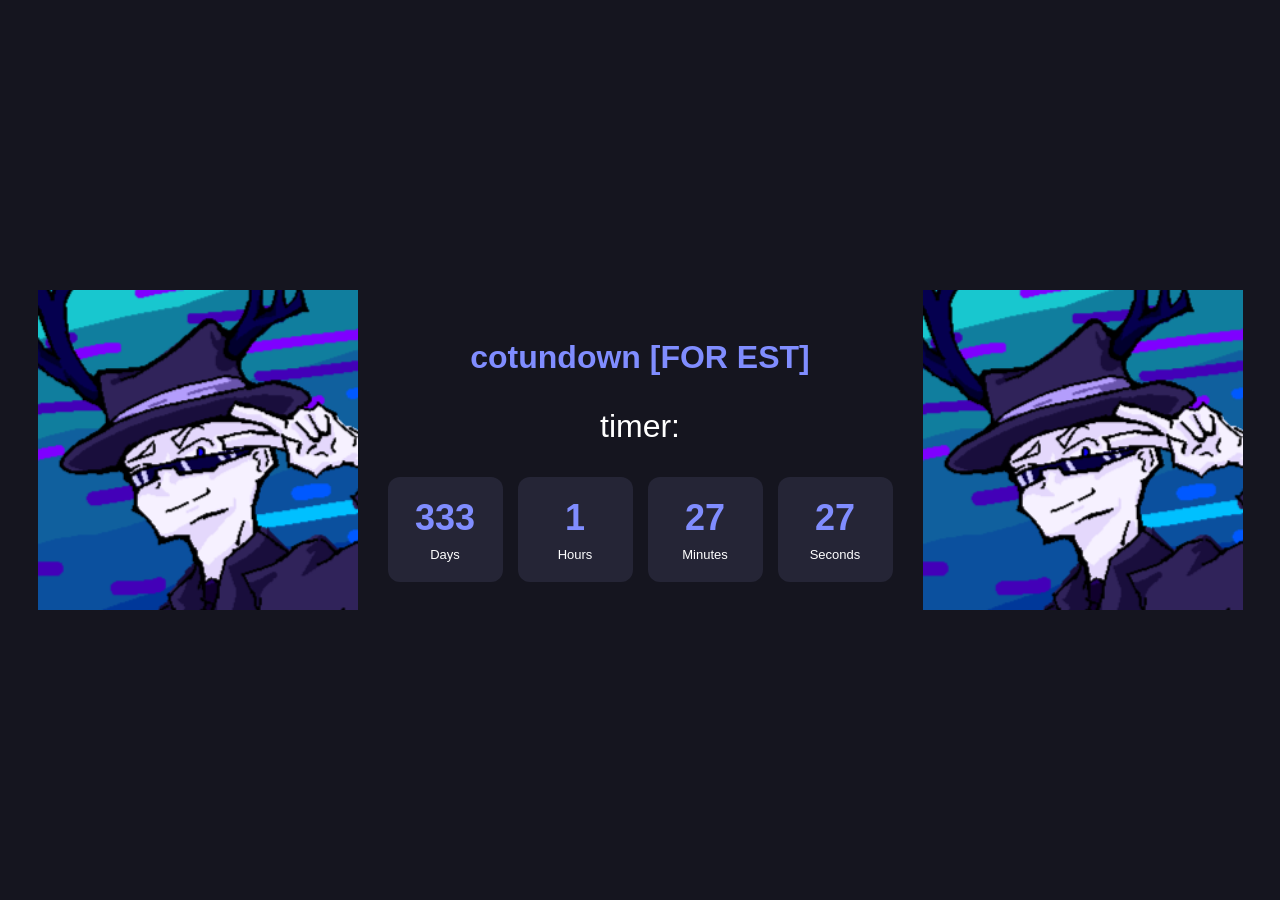
<file: epicbirthday.html>
<!DOCTYPE html>
<html lang="en">
<head>
    <meta charset="UTF-8">
    <meta name="viewport" content="width=device-width, initial-scale=1.0">
    <title>the countdown to epicg birthday</title>
    <link rel="stylesheet" href="css/birthday.css">
    <link rel="icon" href="images/epicg.png" type="image/x-icon">

    <title>epicg birthday</title>
    <meta content="birthday for epicg" property="og:title" />
    <meta content="descrption" property="og:description" />
    <meta content="https://cametized.xyz/images/epicg.png" property="og:image" />
    <meta content="#808dff" data-react-helmet="true" name="theme-color" />


    <script src="scripts/poopbirthday.js" defer></script>
</head>
<body>
    <img src="images/epicg.png" class="spin" style="width: 25%; height: 10%;">

    <div class="container">
        <h1>cotundown [FOR EST]</h1>
        <p>timer:</p>

        <div id="countdown">
            <div class="box">
                <div class="number" id="days">0</div>
                <div class="label">Days</div>
            </div>
            <div class="box">
                <div class="number" id="hours">0</div>
                <div class="label">Hours</div>
            </div>
            <div class="box">
                <div class="number" id="minutes">0</div>
                <div class="label">Minutes</div>
            </div>
            <div class="box">
                <div class="number" id="seconds">0</div>
                <div class="label">Seconds</div>
            </div>
        </div>
            
        </div>
    </div>
    <img src="images/epicg.png" class="spin" style="width: 25%; height: 10%;">
</div>
</body>
</html>
</file>
<file: css/birthday.css>
body {
    background: #15151f;
    color: white;
    font-family: Arial, sans-serif;
    display: flex;
    justify-content: center;
    align-items: center;
    min-height: 100vh;
    margin: 0;
    text-align: center;
}

.container {
    padding: 30px;
}

h1 {
    color: #808dff;
}

#countdown {
    display: flex;
    gap: 15px;
    justify-content: center;
    flex-wrap: wrap;
    margin-top: 30px;
}

p {
    font-size: 32px;
    color: #ffffff;
    font-stretch: 100%;
}

.box {
    background: #252536;
    padding: 20px;
    border-radius: 12px;
    min-width: 75px;
}

.number {
    font-size: 36px;
    font-weight: bold;
    color: #808dff;
}

.label {
    font-size: 13px;
    margin-top: 8px;
}

.password-box {
    margin-top: 25px;
    text-align: center;
}

.password-box input {
    padding: 10px;
    border-radius: 5px;
}

.password-box button {
    padding: 10px;
    cursor: pointer;
}

#secret {
    color: lime;
    font-size: 24px;
}

#error {
    color: red;
}

.spin {
    animation: spin 1.5s linear infinite;
}

@keyframes spin {
    to { transform: rotate(360deg); }
}
</file>
